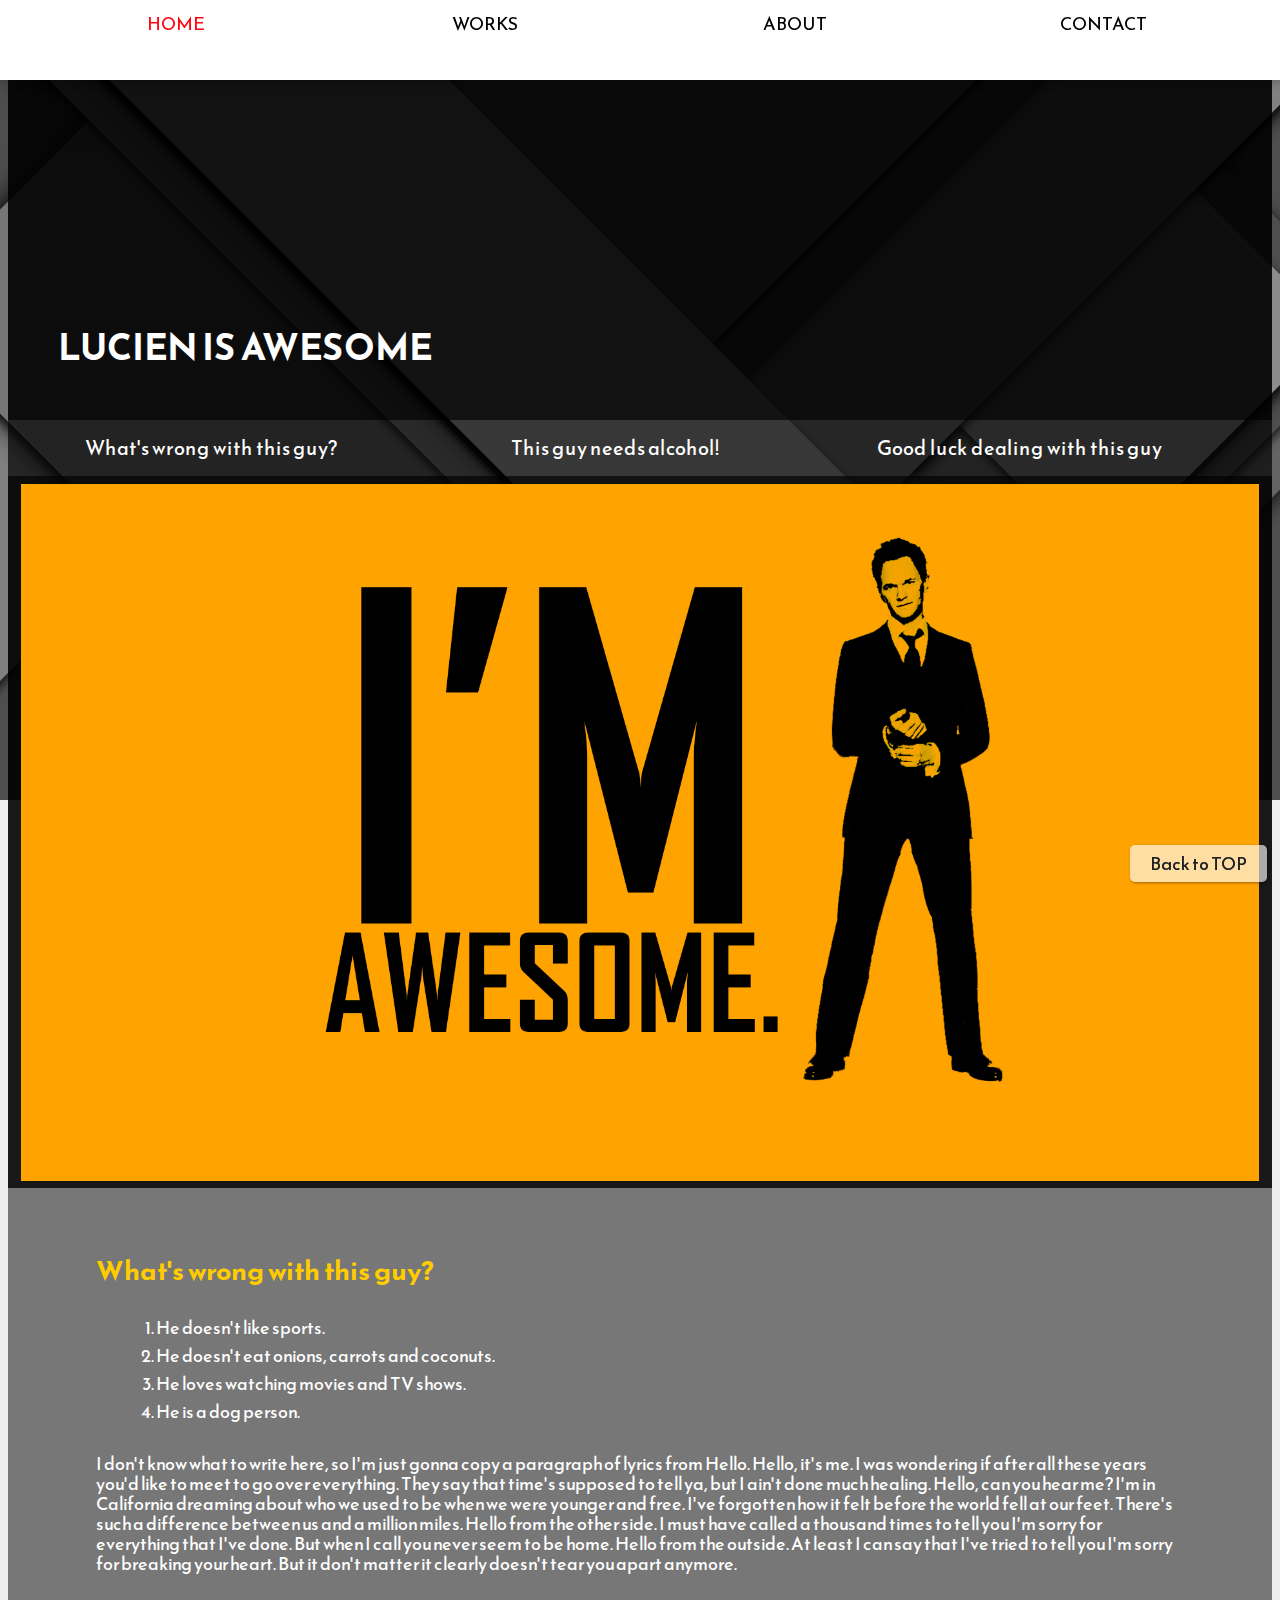
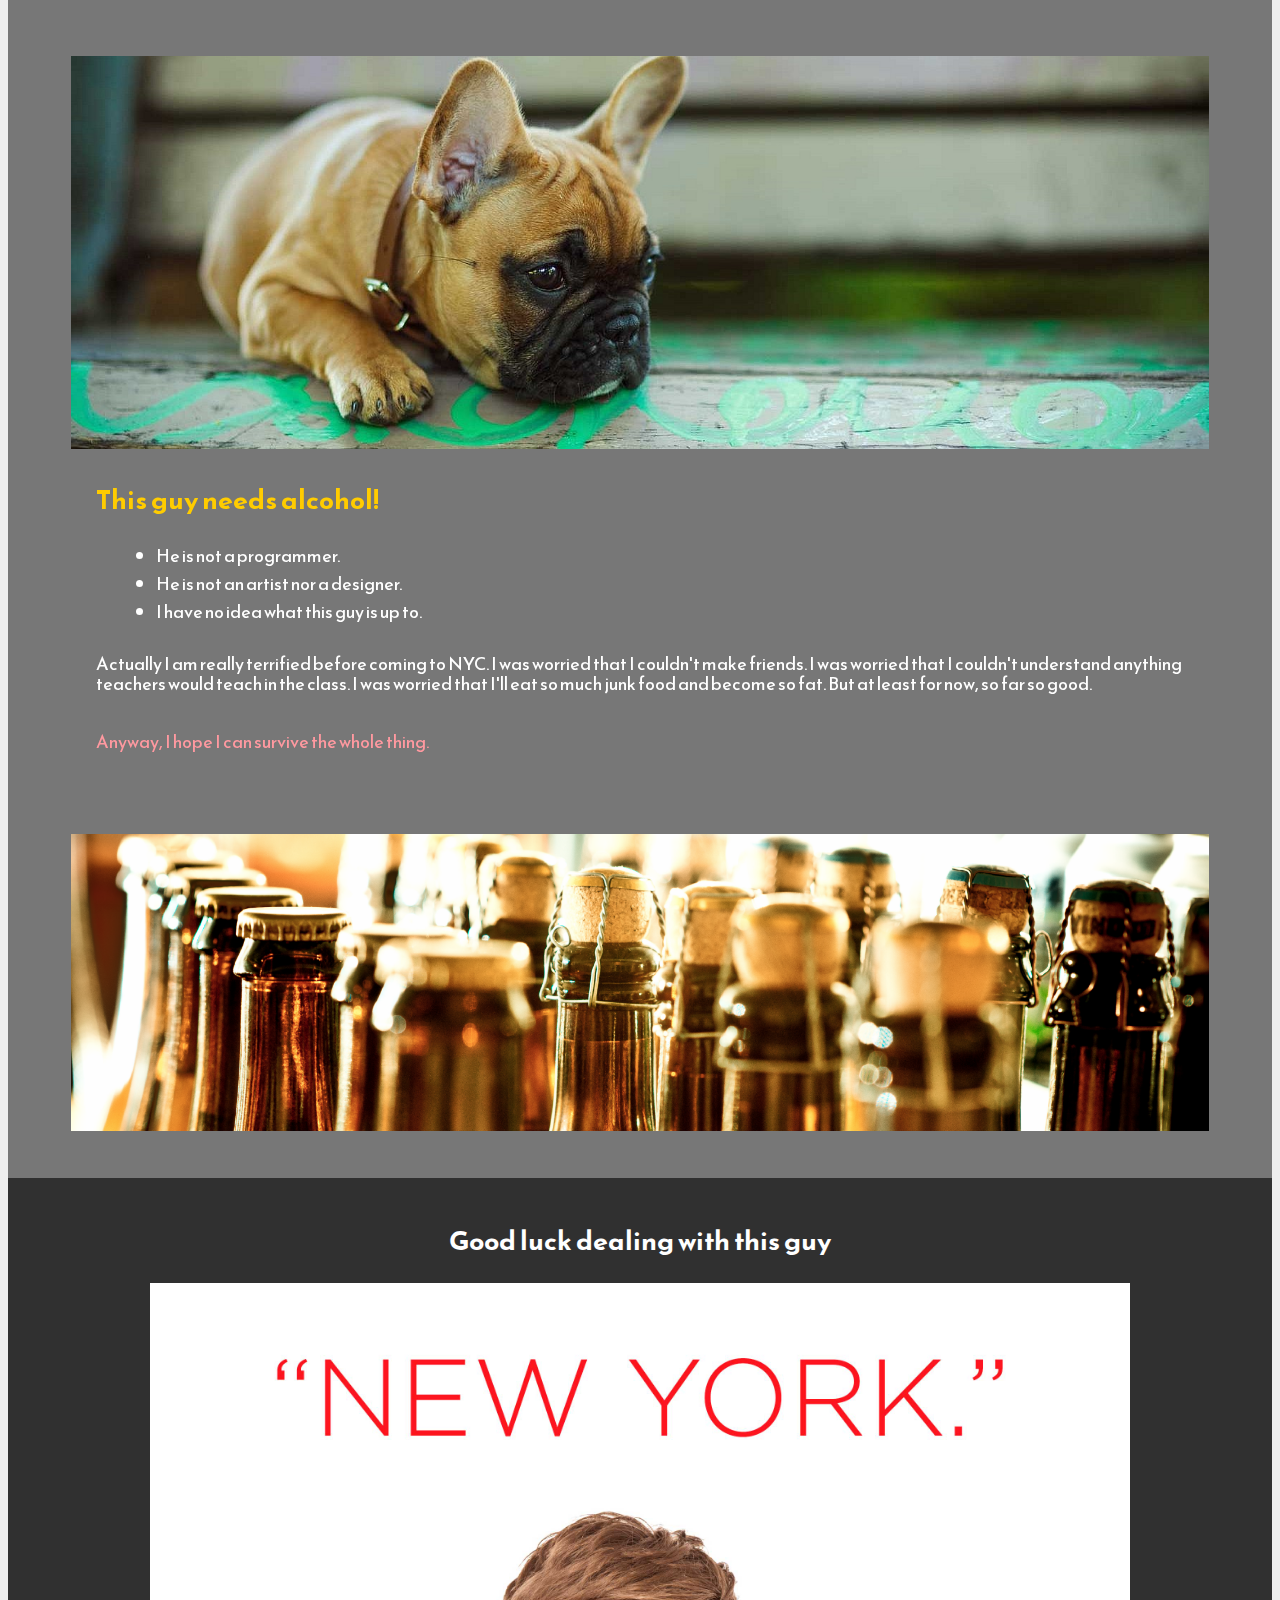
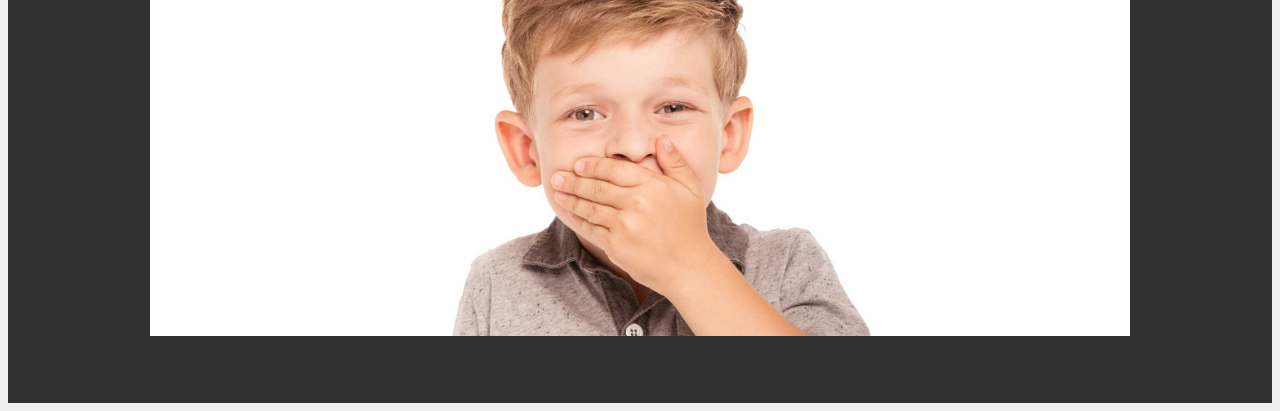
<file: index.html>
<!DOCTYPE html>
<html>
<head>
	<meta charset="utf-8">
	<title>AWESOME</title>
	<link rel="stylesheet" type="text/css" href="style.css" />
	<link rel="stylesheet" type="text/css" href="https://fonts.googleapis.com/css?family=Indie+Flower|Poiret+One|Reem+Kufi|Ubuntu" />

	<style>
		
	</style>

</head>
<body class="mainbody">
	<h1 id="top">LUCIEN IS AWESOME</h1>

	<nav class="navfix">
		<div class="navdiv">
			<a href="#index.html" class="toplink" style="color: #FF0613;">HOME</a>
		</div>
		<div class="navdiv">
			<a href="WORKS.html" class="toplink">WORKS</a>
		</div>
		<div class="navdiv">
			<a href="ABOUT.html" class="toplink">ABOUT</a>
		</div>
		<div class="navdiv">
			<a href="CONTACT.html" class="toplink">CONTACT</a>
		</div>
	</nav>

	<nav>
		<table border="0" style="text-align: center;">
			<tr>
				<td class="navi"><a href="#wrong" class="navbtn">What's wrong with this guy?</a></td>
				<td class="navi"><a href="#alcohol" class="navbtn">This guy needs alcohol!</a></td>
				<td class="navi"><a href="#luck" class="navbtn">Good luck dealing with this guy</a></td>
			</tr>
		</table>
	</nav>

	<div style="padding-bottom: 0px; margin-top: 0px; background: rgba(0,0,0,0.9); text-align: center;">
		<img src="images/awesome.jpg" style="margin-top: 8px;margin-bottom: 0; width: 98%; padding-bottom: 0px;" />
	</div>

	<div class="bgdiv">
	<div style="color: #444444;" class="indexdiv" id="wrong">
		<h2 style="color: #FFCC00;">What's wrong with this guy?	</h2>
		<ol style="padding-left: 60px; color: white;">
			<li style="height: 28px;">He doesn't like sports.</li>
			<li style="height: 28px;">He doesn't eat onions, carrots and coconuts.</li>
			<li style="height: 28px;">He loves watching movies and TV shows.</li>
			<li style="height: 28px;">He is a dog person.</li>
		</ol>

		<p>
			I don't know what to write here, so I'm just gonna copy a paragraph of lyrics from Hello. Hello, it's me. I was wondering if after all these years you'd like to meet to go over everything. They say that time's supposed to tell ya, but I ain't done much healing. Hello, can you hear me? I'm in California dreaming about who we used to be when we were younger and free. I've forgotten how it felt before the world fell at our feet. There's such a difference between us and a million miles. Hello from the other side. I must have called a thousand times to tell you I'm sorry for everything that I've done. But when I call you never seem to be home. Hello from the outside. At least I can say that I've tried to tell you I'm sorry for breaking your heart. But it don't matter it clearly doesn't tear you apart anymore.
		</p>
	</div>

	<a href="#top" id="page_btn">Back to TOP</a>
	<br><br>

	<center><img src="images/dog.jpg" style="width:90%;" /></center>

	<div style="color: #444444;" class="indexdiv" id="alcohol">
		<h2 style="color: #FFCC00;">This guy needs alcohol!</h2>
		<ul style="padding-left: 60px; color: white;">
			<li style="height: 28px;">He is not a programmer.</li>
			<li style="height: 28px;">He is not an artist nor a designer.</li>
			<li style="height: 28px;">I have no idea what this guy is up to.</li>
		</ul>

		<p>
			Actually I am really terrified before coming to NYC. I was worried that I couldn't make friends. I was worried that I couldn't understand anything teachers would teach in the class. I was worried that I'll eat so much junk food and become so fat. But at least for now, so far so good.
		</p>
		<p style="color: #FF99A0;">
			Anyway, I hope I can survive the whole thing.
		</p>
	</div>

	<a href="#top" id="page_btn">Back to TOP</a>
	<br><br>

	<center><img src="images/alcohol.png" style="width:90%;padding-bottom:0; margin-bottom:0;"/></center>
	</div>

	<div style="color: white; padding: 20px; padding-bottom: 60px; margin-top: 0px; background-color: rgba(0,0,0,0.8); text-align: center;" id="luck">
		<h2 style="color: white;">Good luck dealing with this guy</h2>

		<center><img src="images/nyc.jpg" style="z-index:-1;" /></center>
	</div>

</body>
</html>
</file>
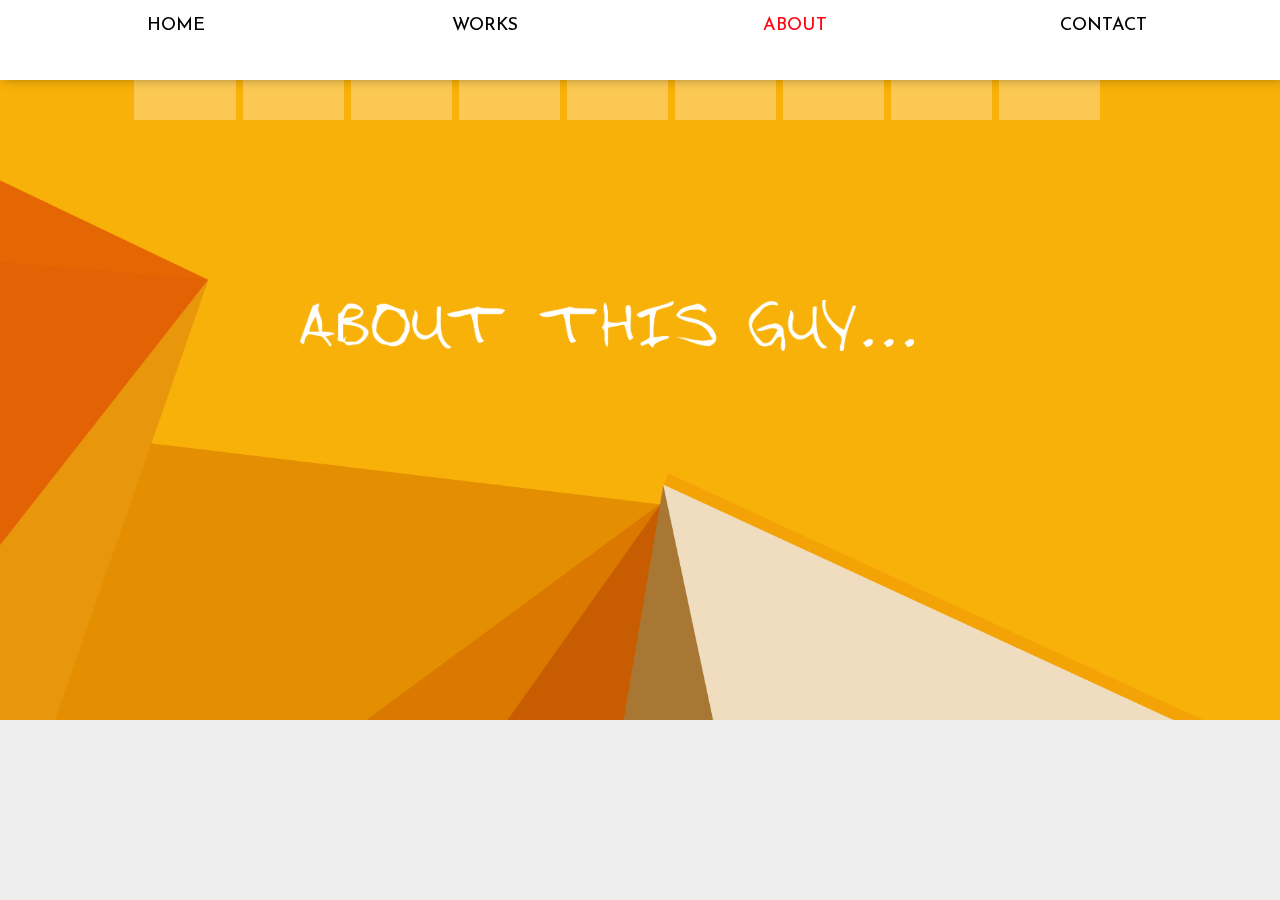
<file: ABOUT.html>
<!DOCTYPE html>
<html>
<head>
	<title>ABOUT</title>
	<meta charset="utf-8">
	<link rel="stylesheet" type="text/css" href="style.css" />
	<link rel="stylesheet" type="text/css" href="https://fonts.googleapis.com/css?family=Indie+Flower|Poiret+One|Reem+Kufi|Ubuntu" />
</head>
<body class="about">
	<nav class="navfix">
		<div class="navdiv">
			<a href="index.html" class="toplink">HOME</a>
		</div>
		<div class="navdiv">
			<a href="WORKS.html" class="toplink">WORKS</a>
		</div>
		<div class="navdiv">
			<a href="#ABOUT.html" class="toplink" style="color: #FF0613;">ABOUT</a>
		</div>
		<div class="navdiv">
			<a href="CONTACT.html" class="toplink">CONTACT</a>
		</div>
	</nav>

	<div class="abdiv" style="top:300px; left: 300px; width: 60%;">
		<img src="images/ab.png" />
	</div>

	<div class="aboutdiv">
		<div class="fact">
			<div class="factcontent f1">
				<strong>My favorite singers</strong>
				<p class="aboutp">Passenger</p>
				<p class="aboutp">Rihanna</p>
				<p class="aboutp">Coldplay</p>
				<p class="aboutp">The Vamps</p>
				<p class="aboutp">Adele</p>
				<p class="aboutp">Ed Sheeran</p>
				<p class="aboutp">Clean Bandit</p>
				<p class="aboutp">One Direction</p>
				<p class="aboutp">Charlie Puth</p>
			</div>
		</div>
		<div class="fact">
			<div class="factcontent f2">
				<strong>My favorite movies</strong>
				<p class="aboutp">Inception</p>
				<p class="aboutp">The Theory of Everything</p>
				<p class="aboutp">Life of Pi</p>
				<p class="aboutp">The Legend of 1900</p>
				<p class="aboutp">Little Boy</p>
				<p class="aboutp">Wall-E</p>
				<p class="aboutp">Inside Out</p>
				<p class="aboutp">Little Boy</p>
				<p class="aboutp">War Horse</p>
				<p class="aboutp">The Matrix</p>
			</div>
		</div>
		<div class="fact">
			<div class="factcontent f3" style="overflow: hidden;">
				<strong>I actually enjoy</strong>
				<p class="aboutp">Singing</p>
				<p class="aboutp">Sleeping</p>
				<p class="aboutp">Writing</p>
				<p class="aboutp">Taking pictures</p>
				<p class="aboutp">Shopping at Ikea</p>
			</div>
		</div>
		<div class="fact">
			<div class="factcontent f4" style="overflow: hidden;">
				<strong>I really don't like</strong>
				<p class="aboutp">Sports except for skiing</p>
				<p class="aboutp">Onions and carrots</p>
				<p class="aboutp">Donald Trump</p>
				<p class="aboutp">And other bad guys</p>
			</div>
		</div>
		<div class="fact">
			<div class="factcontent f5" style="overflow: hidden;">
				<strong>My favorite Apps</strong>
				<p class="aboutp">VSCO</p>
				<p class="aboutp">Instagram</p>
				<p class="aboutp">Facetune</p>
				<p class="aboutp">Spark Post</p>
				<p class="aboutp">Kitchen Stories</p>
			</div>
		</div>
		<div class="fact">
			<div class="factcontent f6" style="overflow: hidden;">
				<strong>My dream jobs</strong>
				<p class="aboutp">Designer</p>
				<p class="aboutp">Actor</p>
				<p class="aboutp">Astronaut</p>
				<p class="aboutp">Traveler</p>
				<p class="aboutp">Musician</p>
				<p class="aboutp">Teacher</p>
			</div>
		</div>
		<div class="fact">
			<div class="factcontent f7">
				<strong>My favorite TV shows</strong>
				<p class="aboutp">Friends</p>
				<p class="aboutp">How I Met Your Mother</p>
				<p class="aboutp">White Collar</p>
				<p class="aboutp">Master Chef</p>
				<p class="aboutp">Glee</p>
				<p class="aboutp">Sense 8</p>
				<p class="aboutp">The Big Bang Theory</p>
			</div>
		</div>
		<div class="fact">
			<div class="factcontent f8" style="overflow: hidden;">
				<strong>I really want to travel to</strong>
				<p class="aboutp">Greece</p>
				<p class="aboutp">UK</p>
				<p class="aboutp">North Pole</p>
				<p class="aboutp">Japan</p>
				<p class="aboutp">The Moon</p>
				<p class="aboutp">Finland</p>
				<p class="aboutp">Argentina</p>
			</div>
		</div>
		<div class="fact">
			<div class="factcontent f9">
				<strong>My favorite Youtuber</strong>
				<p class="aboutp">Conner Franta</p>
				<p class="aboutp">Thatcher Joe</p>
				<p class="aboutp">Smosh</p>
				<p class="aboutp">Zach King</p>
				<p class="aboutp">Casper Lee</p>
				<p class="aboutp">Grace Helbig</p>
				<p class="aboutp">Tyler Oakley</p>
				<p class="aboutp">The Slow Mo Guys</p>
			</div>
		</div>
	</div>
</body>
</html>
</file>
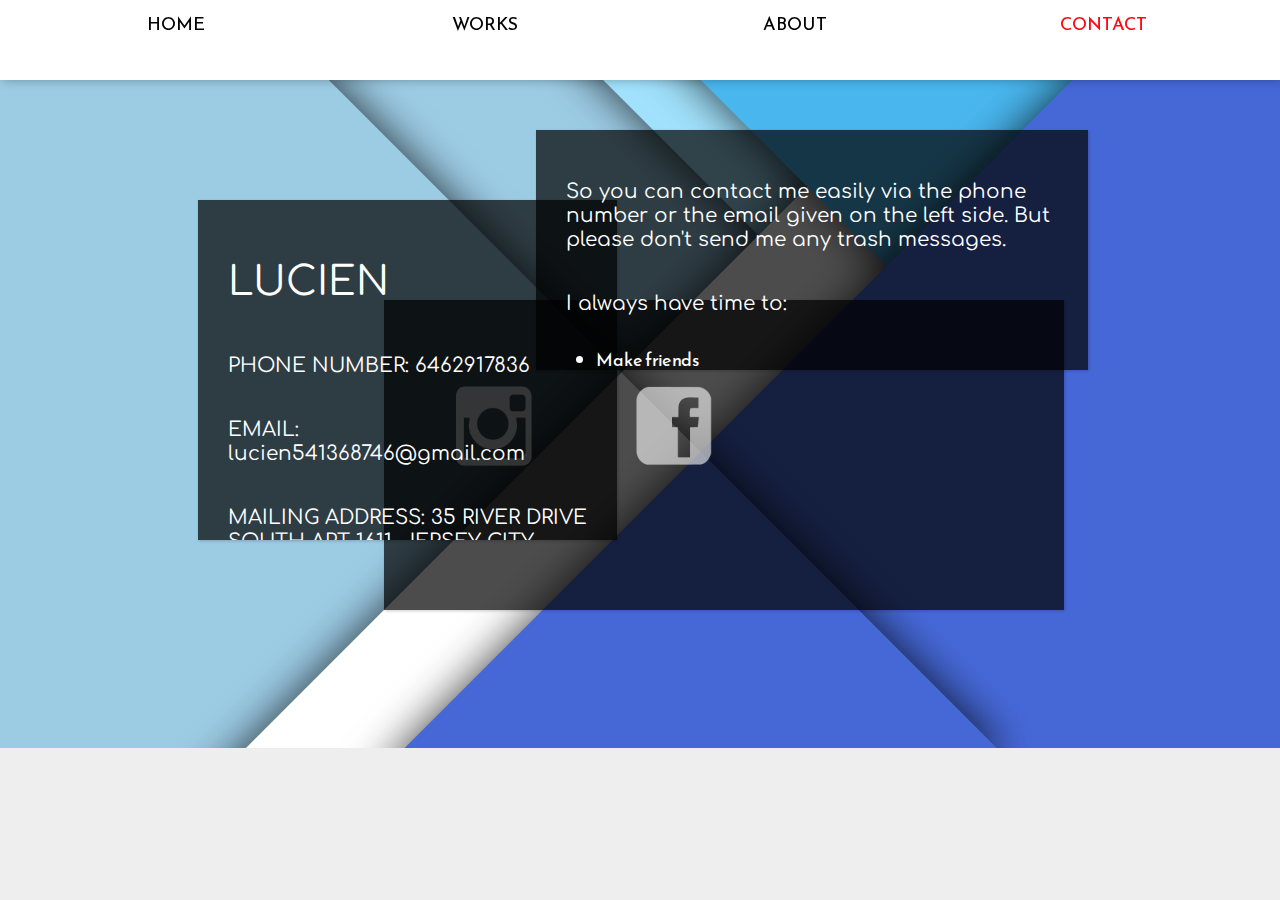
<file: CONTACT.html>
<!DOCTYPE html>
<html>
<head>
	<title>CONTACT</title>
	<meta charset="utf-8">
	<link rel="stylesheet" type="text/css" href="style.css" />
	<link rel="stylesheet" type="text/css" href="https://fonts.googleapis.com/css?family=Indie+Flower|Poiret+One|Reem+Kufi|Ubuntu" />
</head>
<body class="cont">
	<nav class="navfix">
		<div class="navdiv">
			<a href="index.html" class="toplink">HOME</a>
		</div>
		<div class="navdiv">
			<a href="WORKS.html" class="toplink">WORKS</a>
		</div>
		<div class="navdiv">
			<a href="ABOUT.html" class="toplink">ABOUT</a>
		</div>
		<div class="navdiv">
			<a href="#CONTACT.html" class="toplink" style="color: #FF0613;">CONTACT</a>
		</div>
	</nav>

	<div class="contdiv1">
		<p class="contpa" style="font-size: 40px;">LUCIEN</p>
		<p class="contpa">PHONE NUMBER: 6462917836</p>
		<p class="contpa">EMAIL: lucien541368746@gmail.com</p>
		<p class="contpa">MAILING ADDRESS: 35 RIVER DRIVE SOUTH APT 1611, JERSEY CITY</p>
		<p class="contpa" style="font-size: 16px;">(DON'T SEND BOMB TO MY HOME, PLEASE!!!)</p>
	</div>

	<div class="contdiv2">
		<a href="https://www.instagram.com/lucienhuangyc/" class="imgbtn"><img src="images/insta.png" style="height: 150px; width: 180px; border: 0; " /></a><a href="https://www.facebook.com/lightning.huang.9/" class="imgbtn"><img src="images/fb.png" style="height: 150px; width: 180px; border: 0;" /></a>
	</div>

	<div class="contdiv3">
		<p class="contpa">
			So you can contact me easily via the phone number or the email given on the left side. But please don't send me any trash messages.
		</p>
		<p class="contpa">
			I always have time to:
			<ul>
				<li>Make friends</li>
				<li>Go to a bar</li>
				<li>Play computer games</li>
				<li>Do something crazy</li>
				<li>...</li>
			</ul>
			>
		</p>
	</div>


</body>
</html>
</file>
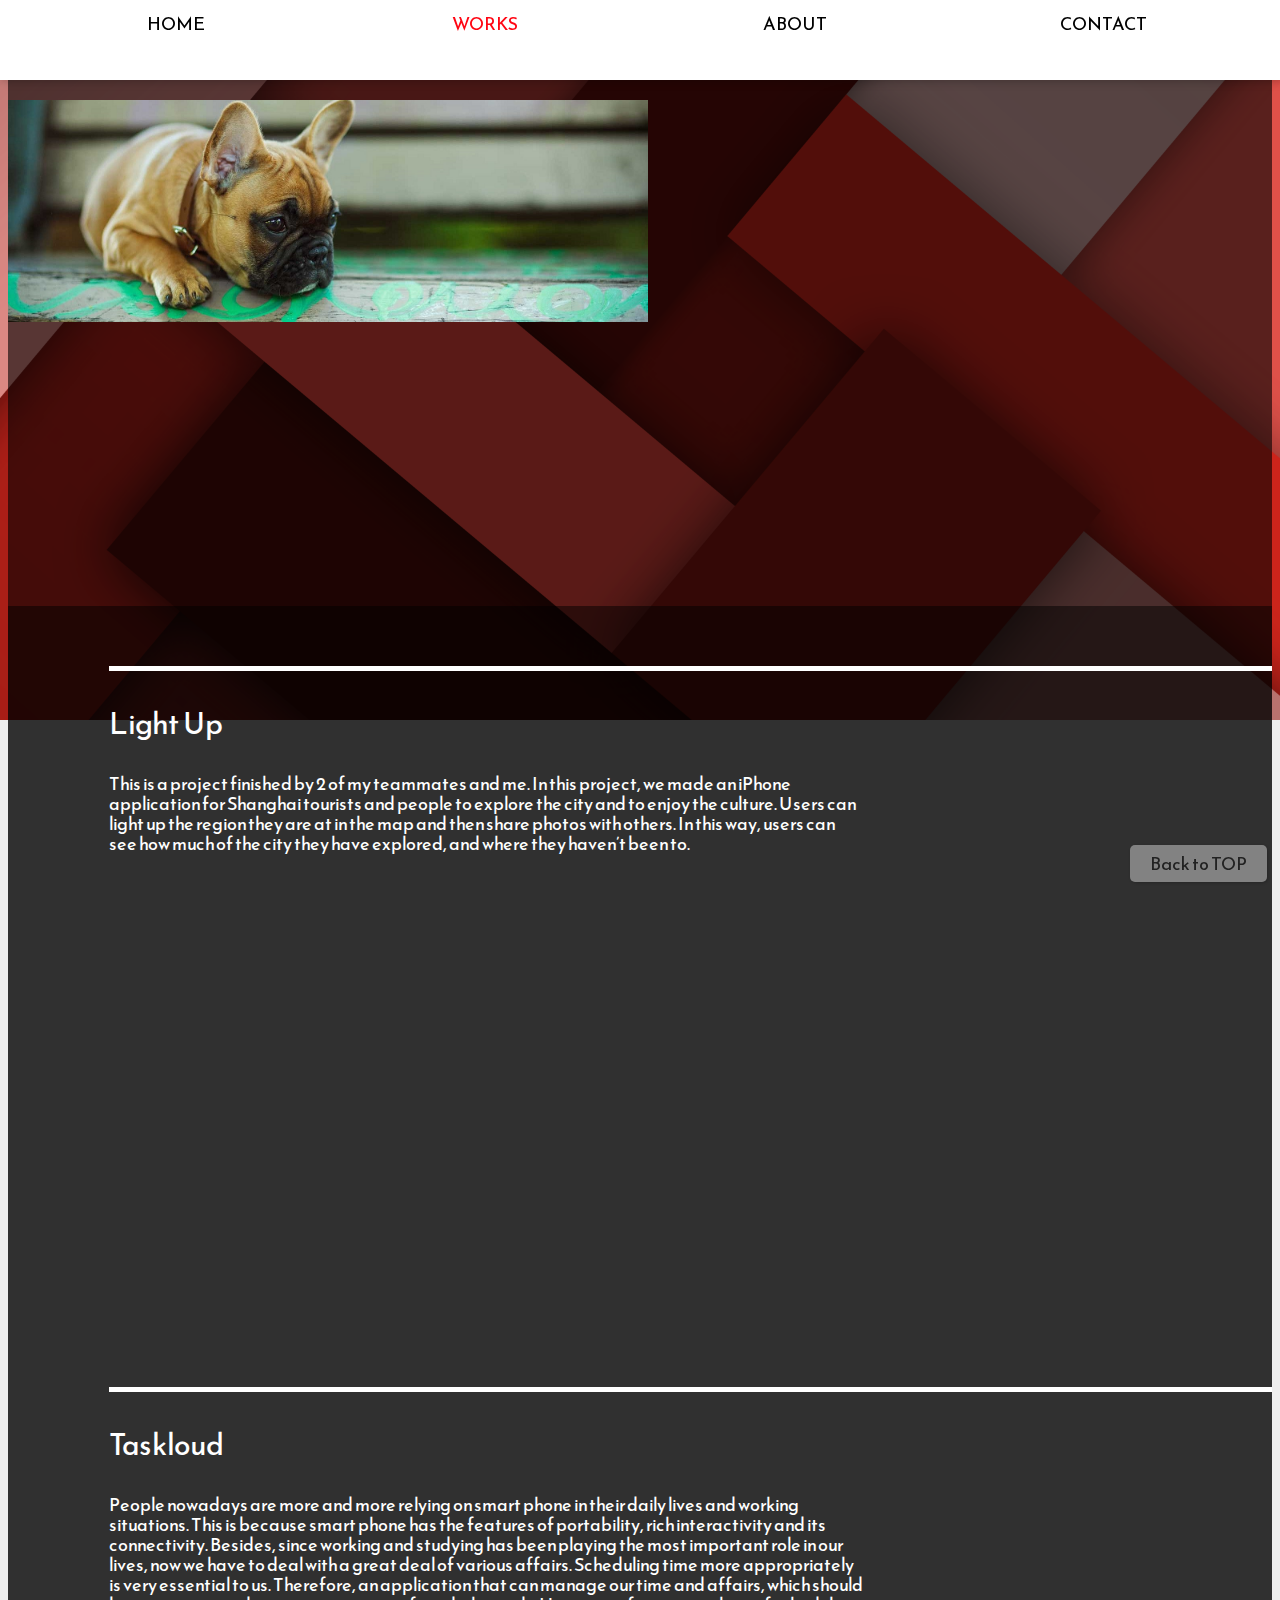
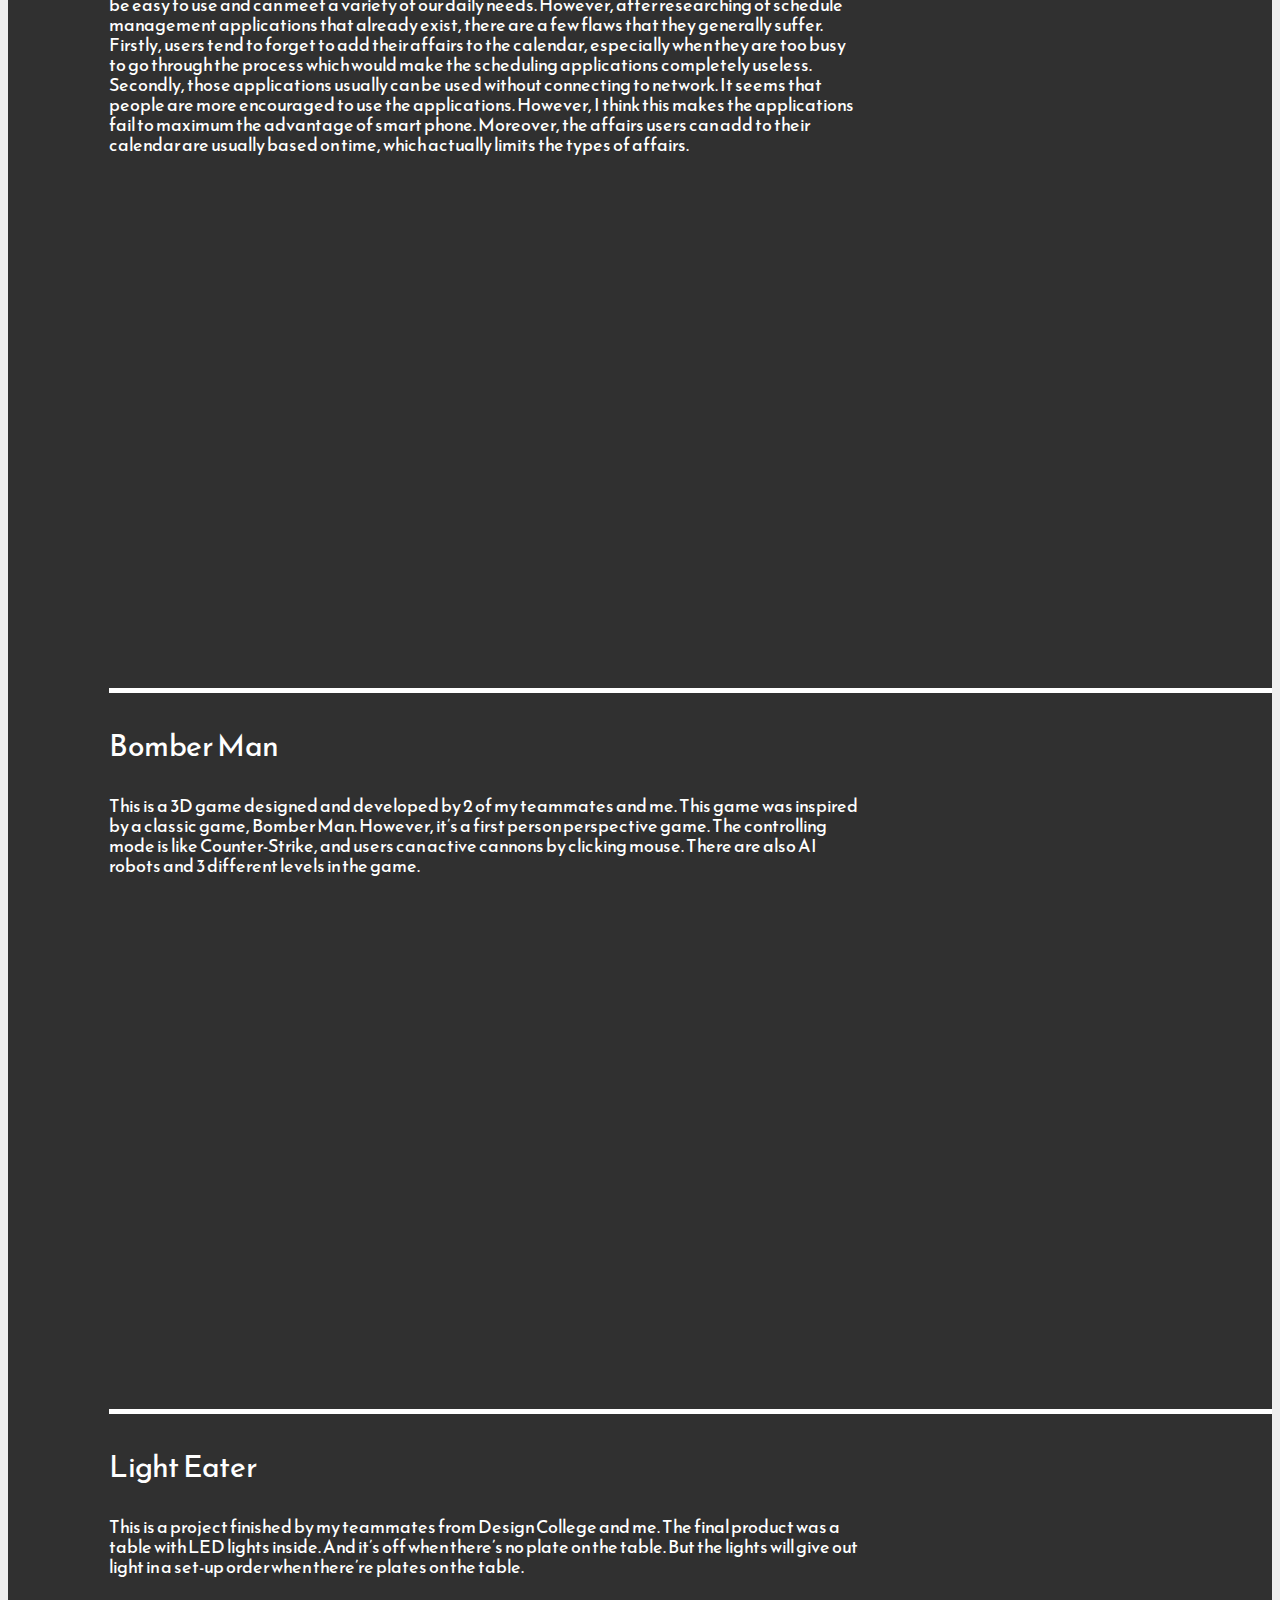
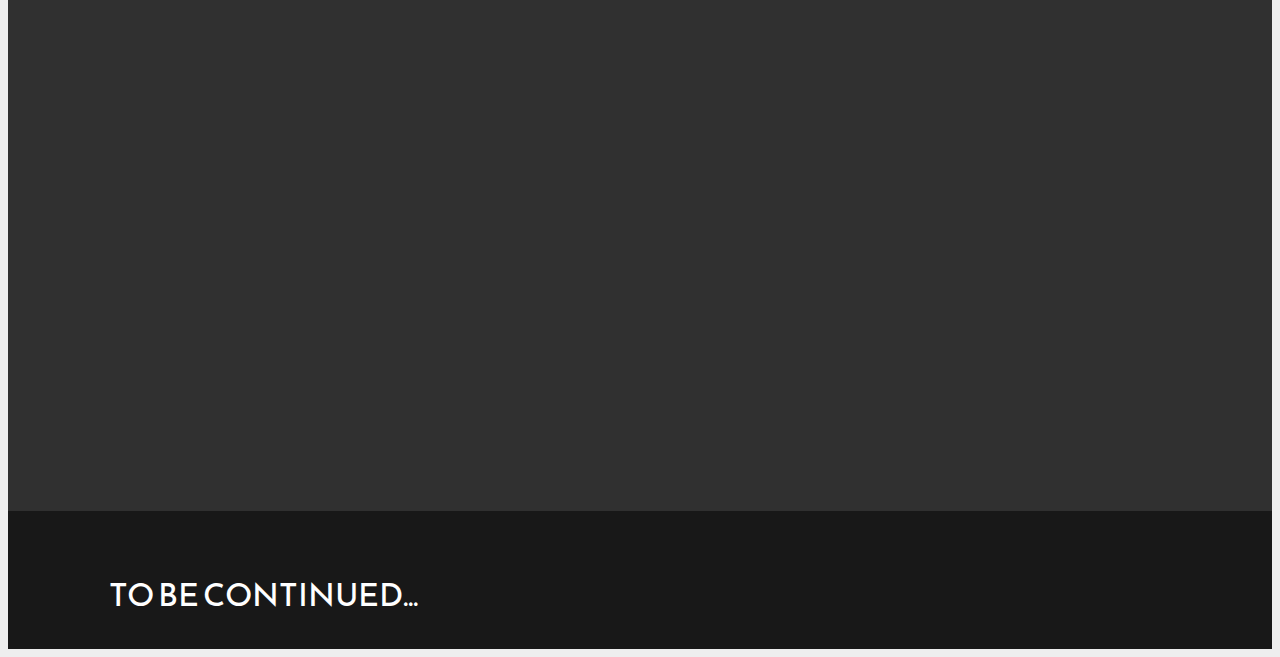
<file: WORKS.html>
<!DOCTYPE html>
<html>
<head>
	<title>WORKS</title>
	<meta charset="utf-8">
	<link rel="stylesheet" type="text/css" href="style.css" />
	<link rel="stylesheet" type="text/css" href="https://fonts.googleapis.com/css?family=Indie+Flower|Poiret+One|Reem+Kufi|Ubuntu" />
</head>
<body class="works" style="overflow-x:auto;">
	<nav class="navfix">
		<div class="navdiv">
			<a href="index.html" class="toplink">HOME</a>
		</div>
		<div class="navdiv">
			<a href="#WORKS.html" class="toplink" style="color: #FF0613;">WORKS</a>
		</div>
		<div class="navdiv">
			<a href="ABOUT.html" class="toplink">ABOUT</a>
		</div>
		<div class="navdiv">
			<a href="CONTACT.html" class="toplink">CONTACT</a>
		</div>
	</nav>

	<div class="anidiv" id="top"><div id="animation1"></div>

	</div>

	<div class="workdiv" style="padding-bottom: 40px;">
		<div class="divider"></div>
		<div class="workp">
			<span style="font-size:30px; color:white;">Light Up</span>
			<p>
				This is a project finished by 2 of my teammates and me. In this project, we made an iPhone application for Shanghai tourists and people to explore the city and to enjoy the culture. Users can light up the region they are at in the map and then share photos with others. In this way, users can see how much of the city they have explored, and where they haven’t been to.
			</p>
		</div>
		<div class="embed-container"><iframe src="https://www.youtube.com/embed/YRxUPcOOzkg" frameborder="0" allowfullscreen></iframe></div>
		<div class="divider"></div>
		<div class="workp">
			<span style="font-size:30px; color:white;">Taskloud</span>
			<p>
				People nowadays are more and more relying on smart phone in their daily lives and working situations. This is because smart phone has the features of portability, rich interactivity and its connectivity. Besides, since working and studying has been playing the most important role in our lives, now we have to deal with a great deal of various affairs. Scheduling time more appropriately is very essential to us. Therefore, an application that can manage our time and affairs, which should be easy to use and can meet a variety of our daily needs. However, after researching of schedule management applications that already exist, there are a few flaws that they generally suffer. Firstly, users tend to forget to add their affairs to the calendar, especially when they are too busy to go through the process which would make the scheduling applications completely useless. Secondly, those applications usually can be used without connecting to network. It seems that people are more encouraged to use the applications. However, I think this makes the applications fail to maximum the advantage of smart phone. Moreover, the affairs users can add to their calendar are usually based on time, which actually limits the types of affairs.
			</p>
		</div>
		<div class="embed-container"><iframe src="https://www.youtube.com/embed/G29Oepm6Z5M" frameborder="0" allowfullscreen></iframe></div>
		<div class="divider"></div>
		<div class="workp">
			<span style="font-size:30px; color:white;">Bomber Man</span>
			<p>
				This is a 3D game designed and developed by 2 of my teammates and me. This game was inspired by a classic game, Bomber Man. However, it’s a first person perspective game. The controlling mode is like Counter-Strike, and users can active cannons by clicking mouse. There are also AI robots and 3 different levels in the game.
			</p>
		</div>
		<div class="embed-container"><iframe src="https://www.youtube.com/embed/CpOKpoJ7bIk" frameborder="0" allowfullscreen></iframe></div>
		<div class="divider"></div>
		<div class="workp">
			<span style="font-size:30px; color:white;">Light Eater</span>
			<p>
				This is a project finished by my teammates from Design College and me. The final product was a table with LED lights inside. And it’s off when there’s no plate on the table. But the lights will give out light in a set-up order when there’re plates on the table.
			</p>
		</div>
		<div class="embed-container"><iframe src="https://www.youtube.com/embed/Z7pf52MMJKA" frameborder="0" allowfullscreen></iframe></div>

	</div>
	<div class="footer">
		<span style="color: white; font-size: 32px;">TO BE CONTINUED...</span>
	</div>

	<a href="#top" id="page_btn">Back to TOP</a>
	

	<!-- <div>
		<img src="images/alcohol.png" style="margin-left: -3000px;"  id="animation2" />
	</div> -->
</body>
</html>
</file>
<file: style.css>
@import 'https://fonts.googleapis.com/css?family=Reem+Kufi';
@import 'https://fonts.googleapis.com/css?family=Comfortaa';

@media(min-width: 1099px){
	.cont{
		background-image: url(images/bgcontact.png);
		background-size: 100%;
		background-repeat: no-repeat;
		background-attachment: fixed;
	}

	.mainbody{
		background-image: url(images/bgmain.png);
		background-size: 100%;
		background-repeat: no-repeat;
		background-attachment: fixed;
	}

	.about{
		background-image: url(images/bgabout.jpg);
		background-size: 100%;
		background-repeat: no-repeat;
		background-attachment: fixed;
	}

	.works{
		background-image: url(images/bgworks.png);
		background-size: 100%;
		background-repeat: no-repeat;
		background-attachment: fixed;
	}

	.aboutdiv{
		width:80%;
		height: 87vh;
		padding-top:80px;
		margin-left: 10%;
	}

	.navfix{
	position: fixed;
	background: rgba(255, 255, 255, 0.4);
	top:0px;
	left: 0px;
	right:0px;
	width: 100%;
	height: 60px;
	float: center;
	z-index: 1;
	transition: all 0.4s linear; 
	}
}

@media(max-width: 1100px){
	.cont{
		background-image: url(images/bgcontact.png);
		background-size: 1100px;
		background-repeat: no-repeat;
		background-attachment: fixed;
	}

	.mainbody{
		background-image: url(images/bgmain.png);
		background-size: 1100px;
		background-repeat: no-repeat;
		background-attachment: fixed;
	}

	.about{
		background-image: url(images/bgabout.jpg);
		background-size: 1100px;
		background-repeat: no-repeat;
		background-attachment: fixed;
	}

	.works{
		background-image: url(images/bgworks.png);
		background-size: 1100px;
		background-repeat: no-repeat;
		background-attachment: fixed;
	}

	.aboutdiv{
		width:880px;
		height: 87vh;
		padding-top:80px;
		margin-left: 10%;
	}

	.navfix{
	position: fixed;
	background: rgba(255, 255, 255, 0.4);
	top:0px;
	left: 0px;
	right:0px;
	width: 100%;
	height: 60px;
	float: center;
	z-index: 1;
	transition: all 0.4s linear; 
	}
}

body{
	padding-top: 0px;
	margin-top: 0px;
	background: #EEEEEE;
	font-family: Reem Kufi, Poiret One, 'Indie Flower';
	font-size: 18px;
}

img{
	width: 80%;/*
	border:3;
	border-style: solid;
	border-color: rgba(0,0,0,0.9);*/
	margin: 0;
}

p{
	padding: 10px 0px 10px 0px;
	line-height: 20px;
	color: white;
}

h1{
	padding-top: 0px;
	margin-top: 80px;
	height: 100px;
	padding-left: 50px;
	padding-top: 240px;
	margin-bottom: 0px;
	background-color: rgba(0,0,0,0.9);
	color: white;
}

nav{
	float: center;
	text-align: center;
	background-color: rgba(0,0,0,0.7);
	padding-top: 10px;
	padding-bottom: 10px;
}

::-webkit-scrollbar-track-piece {
	background-color: rgba(0,0,0,0);
}

::-webkit-scrollbar {
	width:8px;
	height:6px;
}

::-webkit-scrollbar-thumb {
	width:80%;
	background-color: rgba(200,200,200,0.2);
	background-clip:padding-box;
	min-height:28px;
}

::-webkit-scrollbar-thumb:hover {
	background-color: rgba(200,200,200,0.4);
}

.indexdiv{
	position: relative;
	margin-top: 20px;
	margin-left:7%;
	margin-right: 7%;
}

.bgdiv{
	background-color: rgba(0,0,0,0.5);
	position: relative;
	top:0;
	bottom: 0;
	margin: 0;
	padding-top: 40px;
	padding-bottom: 40px;
	width: 100%;
}



.navdiv{
	width: 24%;
	vertical-align: middle;
	display: inline-block;
	text-align: center;
	padding-bottom: 0px;
	margin: 0px;
}

.toplink{
	text-decoration: none;
	color:black;
	display: block;
	padding-bottom: 40px;
	margin-top: 0px;
	transition: all 0.3s linear; 
}

.navfix:hover{
	background: rgba(255, 255, 255, 1);
	box-shadow: 3px 0px 10px rgba(0,0,0,0.3);
}

.toplink:hover{
	margin-top: 15px;
	color: #0480E8;
}

.abc{
	color: #red;
}

.navi{
	width:400px;
	height: 28px;
}

.navbtn{
	font-style: normal;
	font-size: 20px;
	text-decoration: none;
	display: inline-block;
	color: white;
	transition: all 0.3s linear; 
}

.navbtn:hover{
	color: #FFCC00;
}

.navbtn:hover-over{
	color: white;
}

.navbtn:active{
	color: #B8121A;
}

#page_btn{
	position: fixed;
	right:1%;
	bottom: 2%;
	background: rgba(255,255,255,0.4);
	border-radius: 5px;
	color: #222222;
	float: right;
	text-decoration: none;
	padding: 5px 20px;
	transition: all 0.2s linear; 
	box-shadow: 1px 1px 3px rgba(0,0,0,0.2);
}

#page_btn:hover{
	background: #FFCC00;
}

.contdiv1{
	background-color: rgba(0,0,0,0.7);
	position: relative;
	left:15%;
	top: 200px;
	width: 30%;
	height: 300px;
	padding: 20px;
	color: white;
	display: inline-block;
	z-index: 1;
	box-shadow: 1px 1px 3px rgba(0,0,0,0.2);
	overflow: auto;
	transition: all 0.5s linear; 
}

.contdiv1:hover{
	background-color: rgba(0,0,0,1);
	box-shadow: 8px 8px 16px rgba(0,0,0,0.5);
	z-index: 2;
}

.contdiv2{
	background-color: rgba(0,0,0,0.7);
	position: absolute;
	left:30%;
	top: 300px;
	width: 50%;
	height: 270px;
	padding: 20px;
	color: white;
	display: inline-block;
	z-index: -1;
	box-shadow: 1px 1px 3px rgba(0,0,0,0.2);
	overflow: auto;
	transition: all 0.5s linear; 
}

.contdiv2:hover{
	background-color: rgba(0,0,0,1);
	box-shadow: 8px 8px 16px rgba(0,0,0,0.5);
	z-index: 2;
}

.contdiv3{
	background-color: rgba(0,0,0,0.7);
	position: absolute;
	right:15%;
	top: 130px;
	width: 40%;
	height: 200px;
	padding: 20px;
	color: white;
	display: inline-block;
	z-index: 1;
	box-shadow: 1px 1px 3px rgba(0,0,0,0.2);
	overflow: auto;
	transition: all 0.5s linear; 
}

.contdiv3:hover{
	background-color: rgba(0,0,0,1);
	box-shadow: 8px 8px 16px rgba(0,0,0,0.5);
	z-index: 2;
}

.contpa{
	padding: 10px;
	line-height: 24px;
	font-family: 'Comfortaa';
	font-size:20px;
}

.imgbtn{
	margin-top: 30px;
	height: 150px;
	width: 180px;
	opacity: 0.6;
	display: inline-block;
	transition: all 0,3s linear;
}

.imgbtn:hover{
	opacity: 1;
}


.fact{
	margin-top: 0;
	margin-right:5px;
	display: inline-flex;
	width:10%;
	height: 40px;
	transition: all 2s ease-in-out;
	background-color: rgba(255,255,255,0.3);
	overflow-x: hidden;
	overflow-y: hidden;
	padding: 0px;
	box-shadow: 8px 8px 16px rgba(0,0,0,0);
	font-family: "Comfortaa";
	z-index: 1;
}

.fact:hover{
	height:100%;
	box-shadow: 0px 5px 8px rgba(0,0,0,0.4);
}

.factcontent{
	padding-top: 20px;
	margin-top: 40px;
	width: 100%;
	line-height: 24px;
	margin-left: 0;
	margin-right: 0;
	padding-left: 10px;
	padding-right:10px;
	overflow: auto;
	overflow-x: hidden;
	font-size: 16px;
	z-index: 1;
}

.f1{
	background-color: rgba(255,34,39,0.8);
	color: black;
}
.f2{
	background-color: rgba(255,49,97,0.8);
	color: black;
}
.f3{
	background-color: rgba(255,36,195,0.8);
	color: black;
}
.f4{
	background-color: rgba(223,60,255,0.8);
	color: black;
}
.f5{
	background-color: rgba(144,63,255,0.8);
	color: black;
}
.f6{
	background-color: rgba(70,73,255,0.8);
	color: black;
}
.f7{
	background-color: rgba(71,123,255,0.8);
	color: black;
}
.f8{
	background-color: rgba(51,175,255,0.8);
	color: black;
}
.f9{
	background-color: rgba(48,232,255,0.8);
	color: black;
}

.aboutp{
	color: black;
}

.abdiv{
	position: absolute;
	transition: all 0.6s ease-out;
	display: inline-block;
}

.abdiv:hover{
	transform: scale(1.1);
}

@keyframes example{
	0%{background-image: url(images/work1.png); margin-left:5%; opacity: 0;}
	6%{background-image: url(images/work1.png); margin-left:25%; opacity: 1;}
	19%{background-image: url(images/work1.png); margin-left:25%; opacity: 1;}
	25%{background-image: url(images/work1.png); margin-left:45%; opacity: 0;}
	26%{background-image: url(images/work2.jpg); margin-left:5%; opacity: 0;}
	31%{background-image: url(images/work2.jpg); margin-left:25%; opacity: 1;}
	44%{background-image: url(images/work2.jpg); margin-left:25%; opacity: 1;}
	50%{background-image: url(images/work2.jpg); margin-left:45%; opacity: 0;}
	51%{background-image: url(images/work3.png); margin-left:5%; opacity: 0;}
	57%{background-image: url(images/work3.png); margin-left:25%; opacity: 1;}
	69%{background-image: url(images/work3.png); margin-left:25%; opacity: 1;}
	75%{background-image: url(images/work3.png); margin-left:45%; opacity: 0;}
	76%{background-image: url(images/work4.png); margin-left:5%; opacity: 0;}
	82%{background-image: url(images/work4.png); margin-left:25%; opacity: 1;}
	94%{background-image: url(images/work4.png); margin-left:25%; opacity: 1;}
	100%{background-image: url(images/work4.png); margin-left:45%; opacity: 0;}
}

#animation1{
	background-image: url(images/dog.jpg);
	background-size: 100%;
	background-repeat: no-repeat;
	height:500px;
	background-clip:no-clip;
	position: absolute;
	top: 100px;
	width:50%;
	animation-name: example;
	animation-duration: 16s; 
	animation-iteration-count: infinite;
	animation-timing-function: ease-in-out;
}

.anidiv{
	width:100%;
	margin-top:80px;
	margin-bottom: 0px;
	height:526px;
	background: rgba(0,0,0,0.6);
}

.workdiv{
	position: relative;
	margin-left: 0px;
	margin-right: 0px;
	top: 0px;
	width:92%;
	margin-top:0px;
	background: rgba(0,0,0,0.8);
	padding-top: 20px;
	padding-left: 8%;
}

.workp{
	margin-top: 30px;
	color white;
	/*display: inline-block;*/
	width: 65%;
}

.embed-container{
	position: relative;
	padding-bottom: 40%;
	height: 0; overflow: hidden;
	max-width: 100%; } 

.embed-container iframe, .embed-container object, .embed-container embed 
	{ position: absolute; 
	top: 0; 
	left: 0; 
	margin-left: 36%;
	margin-bottom: 40px;
	width:57%;
	height: 93%;
}

.divider{
	background-color: rgba(255,255,255,1);
	height: 5px;
	margin-top: 40px;
	margin-bottom: 10px;
	width: 100%;
}

.footer{
	padding-top: 60px;
	padding-bottom: 30px;
	padding-left: 8%;
	background-color: rgba(0,0,0,0.9);
	color white;
}
</file>
